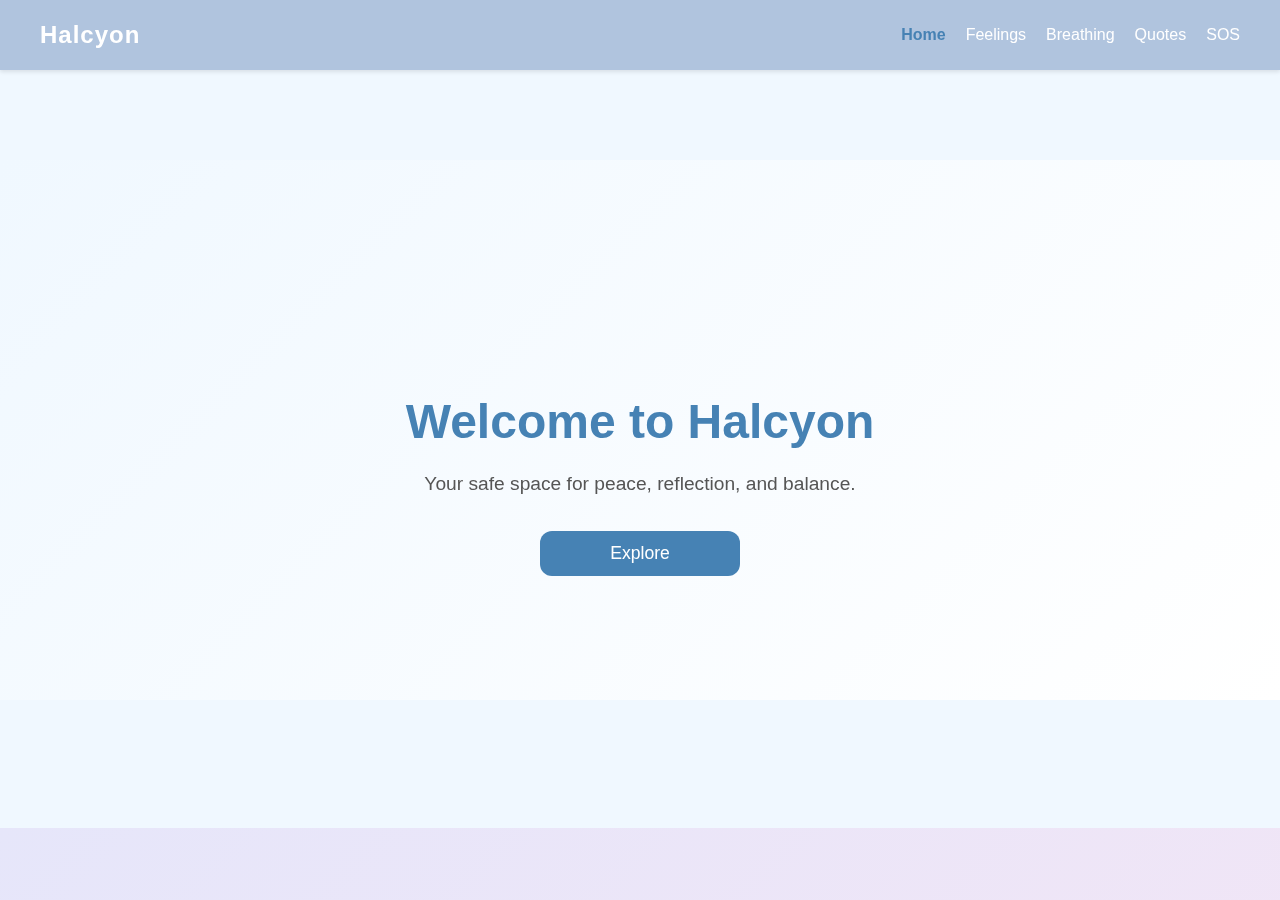
<file: Halcyon/index.html>
<!DOCTYPE html>
<html lang="en">

<head>
    <meta charset="UTF-8">
    <meta name="viewport" content="width=device-width, initial-scale=1.0">
    <title>Halcyon - Lifting Others Up</title>
    <!-- Fonts - Times New Roman is a system font, no Google Fonts needed for it, but keeping links just in case user reverts -->

    <!-- Modular CSS -->
    <link rel="stylesheet" href="css/base.css">
    <link rel="stylesheet" href="css/components.css">
    <link rel="stylesheet" href="css/home.css">
    <link rel="stylesheet" href="css/feelings.css">
    <link rel="stylesheet" href="css/breathing.css">
    <link rel="stylesheet" href="css/quotes.css">
    <link rel="stylesheet" href="css/sos.css">
    <link rel="stylesheet" href="css/slider.css">
</head>

<body>
    <!-- Mouse Follow Navigation Arrows -->
    <div id="nav-arrow-left" class="nav-arrow">
        <svg viewBox="0 0 24 24" fill="none" stroke="#4682B4" stroke-width="2" stroke-linecap="round"
            stroke-linejoin="round">
            <line x1="19" y1="12" x2="5" y2="12"></line>
            <polyline points="12 19 5 12 12 5"></polyline>
        </svg>
    </div>
    <div id="nav-arrow-right" class="nav-arrow">
        <svg viewBox="0 0 24 24" fill="none" stroke="#4682B4" stroke-width="2" stroke-linecap="round"
            stroke-linejoin="round">
            <line x1="5" y1="12" x2="19" y2="12"></line>
            <polyline points="12 5 19 12 12 19"></polyline>
        </svg>
    </div>

    <header>
        <nav>
            <div class="logo">Halcyon</div>
            <ul class="nav-links">
                <!-- Javascript will handle active class and sliding -->
                <li><a href="#" onclick="navigateTo(0); return false;" class="nav-item active" data-index="0">Home</a>
                </li>
                <li><a href="#" onclick="navigateTo(1); return false;" class="nav-item" data-index="1">Feelings</a></li>
                <li><a href="#" onclick="navigateTo(2); return false;" class="nav-item" data-index="2">Breathing</a>
                </li>
                <li><a href="#" onclick="navigateTo(3); return false;" class="nav-item" data-index="3">Quotes</a></li>
                <li><a href="#" onclick="navigateTo(4); return false;" class="nav-item" data-index="4">SOS</a></li>
            </ul>
        </nav>
    </header>

    <!-- Main Slider Container -->
    <div id="main-slider">

        <!-- PAGE 0: HOME -->
        <section class="page-section" id="page-home">
            <main>
                <div class="home-hero">
                    <div class="hero-content">
                        <h1>Welcome to Halcyon</h1>
                        <p>Your safe space for peace, reflection, and balance.</p>
                        <!-- Explore button navigates to Feelings (Page 1) -->
                        <button id="explore-btn" onclick="navigateTo(1)">Explore</button>
                    </div>
                </div>

                <!-- Preview Sections (Simplified for SPA) -->
                <section class="home-section section-feelings">
                    <div class="content-wrapper">
                        <div class="text-content">
                            <h2>Understanding Your Feelings</h2>
                            <p>Explore our mood tracker to find comforting words tailored to how you feel.</p>
                            <button onclick="navigateTo(1)">Check In</button>
                        </div>
                        <div class="image-content">
                            <img src="images/feelings_illustration_1770640201834.png" alt="Abstract Feelings"
                                class="section-image">
                        </div>
                    </div>
                </section>

                <section class="home-section section-breathing">
                    <div class="content-wrapper">
                        <div class="text-content">
                            <h2>Breathe & Relax</h2>
                            <p>Take a moment to center yourself with our guided breathing exercise.</p>
                            <button onclick="navigateTo(2)">Breathe</button>
                        </div>
                        <div class="image-content">
                            <img src="images/breathing_illustration_1770640215724.png" alt="Breathing"
                                class="section-image">
                        </div>
                    </div>
                </section>

                <section class="home-section section-quotes">
                    <div class="content-wrapper">
                        <div class="text-content">
                            <h2>Daily Inspiration</h2>
                            <p>Discover quotes that uplift and inspire you.</p>
                            <button onclick="navigateTo(3)">Get Inspired</button>
                        </div>
                        <div class="image-content">
                            <img src="images/quotes_illustration_1770640289898.png" alt="Quotes" class="section-image">
                        </div>
                    </div>
                </section>

                <section class="home-section section-sos">
                    <div class="content-wrapper">
                        <div class="text-content">
                            <h2>You Are Not Alone</h2>
                            <p>Access immediate support resources and helplines.</p>
                            <button class="sos-alert-btn" onclick="navigateTo(4)">Get Help</button>
                        </div>
                        <div class="image-content">
                            <img src="images/sos_illustration_1770640253297.png" alt="Support" class="section-image">
                        </div>
                    </div>
                </section>
            </main>
        </section>

        <!-- PAGE 1: FEELINGS -->
        <section class="page-section" id="page-feelings">
            <main>
                <div class="page-content-wrapper">
                    <section id="feelings" class="active-section">
                        <div class="feelings-header">
                            <h2>How are you feeling today?</h2>
                        </div>

                        <div class="mood-grid">
                            <div class="mood-card" data-mood="anxious">
                                <img src="images/mood_anxious_1770640745468.png" alt="Anxious" class="mood-icon-img">
                                <div class="icon">😰</div>
                                <h3>Anxious</h3>
                            </div>
                            <div class="mood-card" data-mood="sad">
                                <img src="images/mood_sad_1770640762085.png" alt="Sad" class="mood-icon-img">
                                <div class="icon">😢</div>
                                <h3>Sad</h3>
                            </div>
                            <div class="mood-card" data-mood="overwhelmed">
                                <img src="images/mood_overwhelmed_1770640802818.png" alt="Overwhelmed"
                                    class="mood-icon-img">
                                <div class="icon">🤯</div>
                                <h3>Overwhelmed</h3>
                            </div>
                            <div class="mood-card" data-mood="lonely">
                                <img src="images/mood_lonely_1770640823660.png" alt="Lonely" class="mood-icon-img">
                                <div class="icon">😔</div>
                                <h3>Lonely</h3>
                            </div>
                            <div class="mood-card" data-mood="tired">
                                <img src="images/mood_tired_1770640852663.png" alt="Tired" class="mood-icon-img">
                                <div class="icon">😴</div>
                                <h3>Tired</h3>
                            </div>
                            <div class="mood-card" data-mood="stressed">
                                <img src="images/mood_anxious_1770640745468.png" alt="Stressed" class="mood-icon-img">
                                <div class="icon">😫</div>
                                <h3>Stressed</h3>
                            </div>
                        </div>

                        <div id="mood-response" class="hidden">
                            <p id="mood-quote"></p>
                        </div>
                    </section>
                </div>
            </main>
        </section>

        <!-- PAGE 2: BREATHING -->
        <section class="page-section" id="page-breathing">
            <main>
                <div class="page-content-wrapper">
                    <section id="breathing">
                        <h2>Breathing Exercises</h2>

                        <div class="breathing-display-area">
                            <div class="breathing-container">
                                <div class="circle">
                                    <span id="breath-instruction">Ready?</span>
                                </div>
                            </div>
                        </div>

                        <div class="breathing-ui-panel">
                            <div class="controls">
                                <button id="start-breathing">Start</button>
                                <button id="stop-breathing">Stop</button>
                            </div>

                            <div class="cycle-counter-container">
                                <span class="cycle-label">Cycles Completed</span>
                                <span id="cycle-count" class="cycle-badge">0</span>
                            </div>
                        </div>
                    </section>
                </div>
            </main>
        </section>

        <!-- PAGE 3: QUOTES -->
        <section class="page-section" id="page-quotes">
            <main class="quotes-main-container">
                <!-- Daily Inspiration Section -->
                <section id="daily-inspiration">
                    <div class="inspiration-content">
                        <h2>Daily Inspiration</h2>
                        <div class="quote-card">
                            <p id="quote-text">"You are enough just as you are."</p>
                            <button id="new-quote">New Quote</button>
                        </div>
                    </div>
                </section>

                <!-- Community Board Section -->
                <section id="community-board">
                    <div class="community-content">
                        <h2>Community Board</h2>
                        <div class="chat-interface">
                            <div class="chat-feed" id="chat-feed">
                                <div class="message system-message">Welcome to the community board! Share your
                                    thoughts...</div>
                            </div>
                            <div class="chat-input-area">
                                <textarea id="chat-message" placeholder="Share something positive..."></textarea>
                                <button id="share-btn">Share</button>
                            </div>
                        </div>
                    </div>
                </section>
            </main>
        </section>

        <!-- PAGE 4: SOS -->
        <section class="page-section" id="page-sos">
            <main>
                <div class="page-content-wrapper">
                    <section id="sos">
                        <div class="sos-hero">
                            <h2>You Are Not Alone</h2>
                            <p class="subtitle">Support is available 24/7. Reaching out is a sign of strength.</p>
                        </div>

                        <div class="sos-cards-container">
                            <div class="sos-card stagger-1">
                                <div class="card-icon">🏫</div>
                                <h3>School Counselor</h3>
                                <p>Available during school hours for guidance and support.</p>
                                <a href="tel:1234567890" class="sos-btn">Call Now</a>
                            </div>

                            <div class="sos-card stagger-2">
                                <div class="card-icon">📞</div>
                                <h3>National Helpline</h3>
                                <p>Confidential support for people in distress.</p>
                                <a href="tel:988" class="sos-btn">Call 988</a>
                            </div>

                            <div class="sos-card stagger-3">
                                <div class="card-icon">💬</div>
                                <h3>Crisis Text Line</h3>
                                <p>Text HOME to 741741 to connect with a Crisis Counselor.</p>
                                <a href="sms:741741&body=HOME" class="sos-btn">Text HOME</a>
                            </div>
                        </div>

                        <div class="support-message">
                            <p>"No storm lasts forever. We are here to help you through the rain."</p>
                        </div>
                    </section>
                </div>
            </main>
        </section>

    </div> <!-- End Main Slider -->

    <!-- Logic Scripts -->
    <script src="js/main.js" defer></script>
    <script src="js/quotes-data.js" defer></script>
    <script src="js/quotes.js" defer></script>
    <script src="js/feelings.js" defer></script>
    <script src="js/breathing.js" defer></script>
    <script src="js/slider.js" defer></script> <!-- New Slider Logic -->
</body>

</html>
</file>
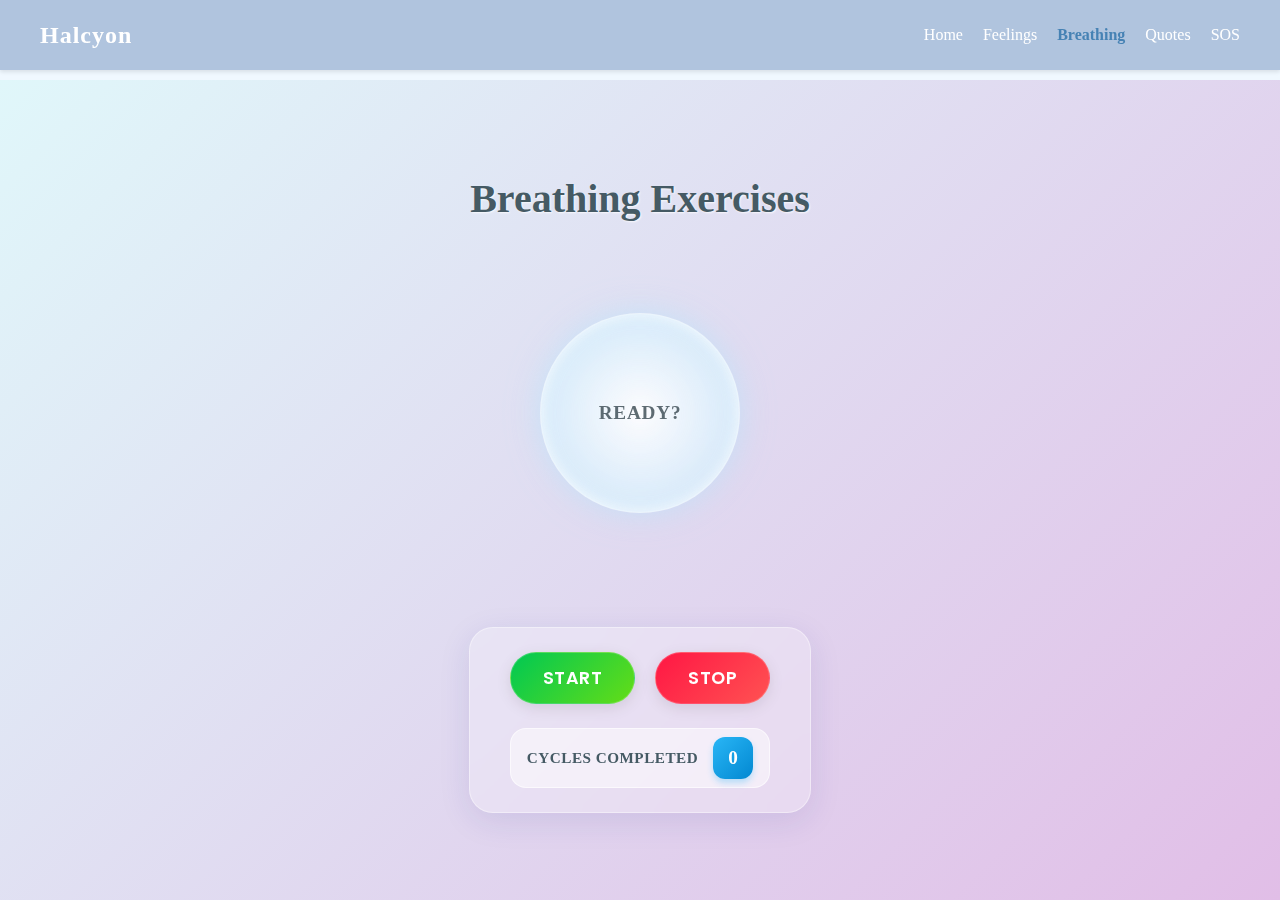
<file: Halcyon/breathing.html>
<!DOCTYPE html>
<html lang="en">

<head>
    <meta charset="UTF-8">
    <meta name="viewport" content="width=device-width, initial-scale=1.0">
    <title>Halcyon - Breathing</title>
    <!-- Link to new modular CSS files -->
    <link href="https://fonts.googleapis.com/css2?family=Poppins:wght@300;400;600&display=swap" rel="stylesheet">
    <link rel="stylesheet" href="css/base.css">
    <link rel="stylesheet" href="css/components.css">
    <link rel="stylesheet" href="css/breathing.css">
</head>
<body>
    <header>
        <nav>
            <div class="logo">Halcyon</div>
            <ul class="nav-links">
                <li><a href="index.html">Home</a></li>
                <li><a href="feelings.html">Feelings</a></li>
                <li><a href="breathing.html" class="active">Breathing</a></li>
                <li><a href="quotes.html">Quotes</a></li>
                <li><a href="sos.html">SOS</a></li>
            </ul>
        </nav>
    </header>

    <main>
        <!-- Breathing Exercise Page -->
        <section id="breathing">
            <h2>Breathing Exercises</h2>

            <div class="breathing-display-area">
                <div class="breathing-container">
                    <div class="circle">
                        <span id="breath-instruction">Ready?</span>
                    </div>
                </div>
            </div>

            <div class="breathing-ui-panel">
                <div class="controls">
                    <button id="start-breathing">Start</button>
                    <button id="stop-breathing">Stop</button>
                </div>

                <div class="cycle-counter-container">
                    <span class="cycle-label">Cycles Completed</span>
                    <span id="cycle-count" class="cycle-badge">0</span>
                </div>
            </div>
        </section>
    </main>

    <!-- Link to new modular JS files -->
    <script src="js/main.js" defer></script>
    <script src="js/breathing.js" defer></script>

</body>

</html>
</file>
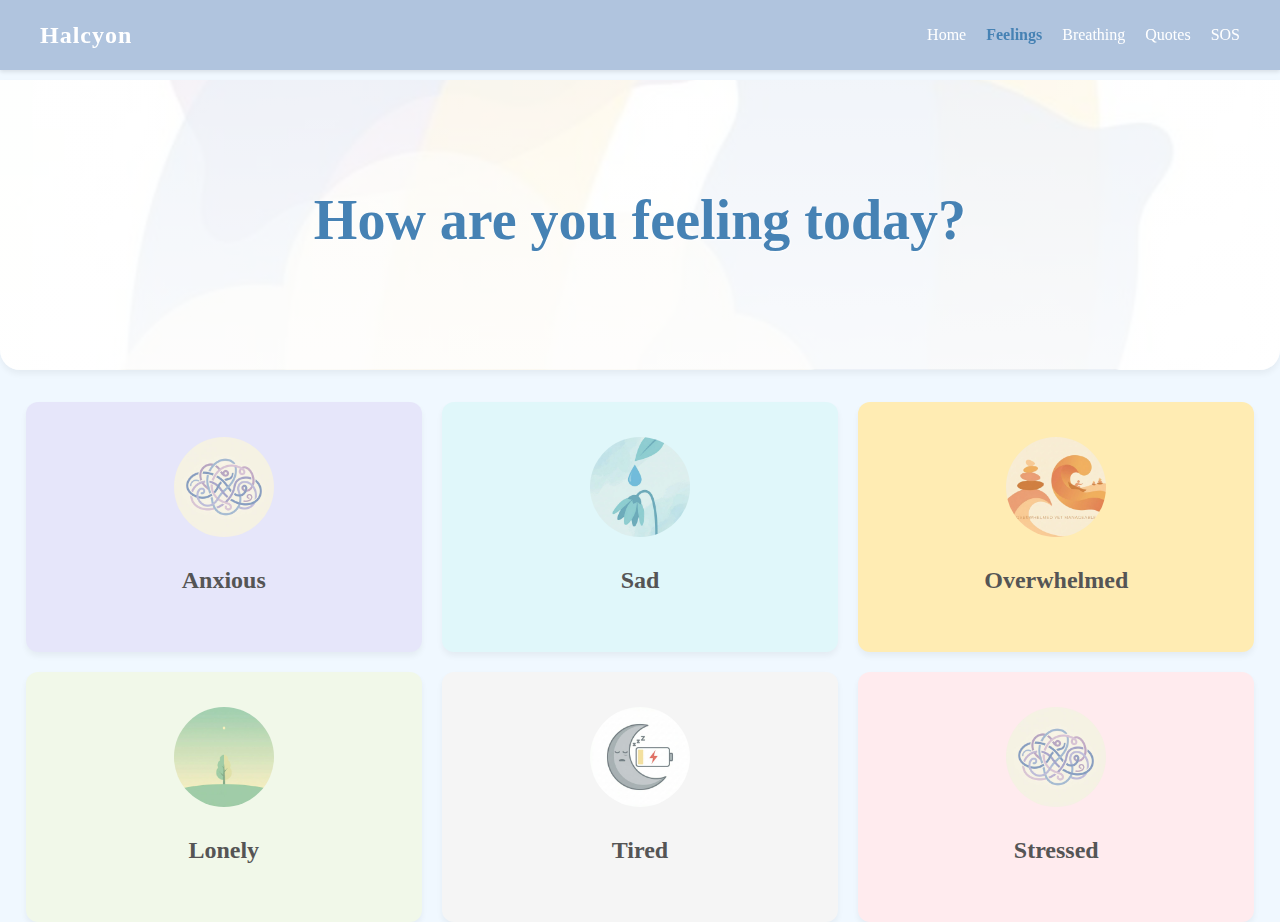
<file: Halcyon/feelings.html>
<!DOCTYPE html>
<html lang="en">

<head>
    <meta charset="UTF-8">
    <meta name="viewport" content="width=device-width, initial-scale=1.0">
    <title>Halcyon - Feelings</title>
    <!-- Link to new modular CSS files -->
    <link href="https://fonts.googleapis.com/css2?family=Poppins:wght@300;400;600&display=swap" rel="stylesheet">
    <link rel="stylesheet" href="css/base.css">
    <link rel="stylesheet" href="css/components.css">
    <link rel="stylesheet" href="css/feelings.css">
    <link rel="stylesheet" href="css/home.css"> <!-- For shared styles if any -->
</head>

<body>

    <header>
        <nav>
            <div class="logo">Halcyon</div>
            <ul class="nav-links">
                <li><a href="index.html">Home</a></li>
                <li><a href="feelings.html" class="active">Feelings</a></li>
                <li><a href="breathing.html">Breathing</a></li>
                <li><a href="quotes.html">Quotes</a></li>
                <li><a href="sos.html">SOS</a></li>
            </ul>
        </nav>
    </header>

    <main>
        <!-- Feelings Page -->
        <section id="feelings" class="active-section">
            <div class="feelings-header">
                <h2>How are you feeling today?</h2>
            </div>

            <div class="mood-grid">
                <div class="mood-card" data-mood="anxious">
                    <img src="images/mood_anxious_1770640745468.png" alt="Anxious icon" class="mood-icon-img">
                    <div class="icon">😰</div>
                    <h3>Anxious</h3>
                </div>
                <div class="mood-card" data-mood="sad">
                    <img src="images/mood_sad_1770640762085.png" alt="Sad icon" class="mood-icon-img">
                    <div class="icon">😢</div>
                    <h3>Sad</h3>
                </div>
                <div class="mood-card" data-mood="overwhelmed">
                    <img src="images/mood_overwhelmed_1770640802818.png" alt="Overwhelmed icon" class="mood-icon-img">
                    <div class="icon">🤯</div>
                    <h3>Overwhelmed</h3>
                </div>
                <div class="mood-card" data-mood="lonely">
                    <img src="images/mood_lonely_1770640823660.png" alt="Lonely icon" class="mood-icon-img">
                    <div class="icon">😔</div>
                    <h3>Lonely</h3>
                </div>
                <div class="mood-card" data-mood="tired">
                    <img src="images/mood_tired_1770640852663.png" alt="Tired icon" class="mood-icon-img">
                    <div class="icon">😴</div>
                    <h3>Tired</h3>
                </div>
                <div class="mood-card" data-mood="stressed">
                    <!-- Using Anxious as placeholder since Stressed failed gen -->
                    <img src="images/mood_anxious_1770640745468.png" alt="Stressed icon" class="mood-icon-img">
                    <div class="icon">😫</div>
                    <h3>Stressed</h3>
                </div>
            </div>

            <div id="mood-response" class="hidden">
                <p id="mood-quote"></p>
                <!-- Reset button removed as requested -->
            </div>
        </section>
    </main>

    <!-- Link to new modular JS files -->
    <script src="js/main.js" defer></script>
    <script src="js/quotes-data.js" defer></script>
    <script src="js/feelings.js" defer></script>
</body>

</html>
</file>
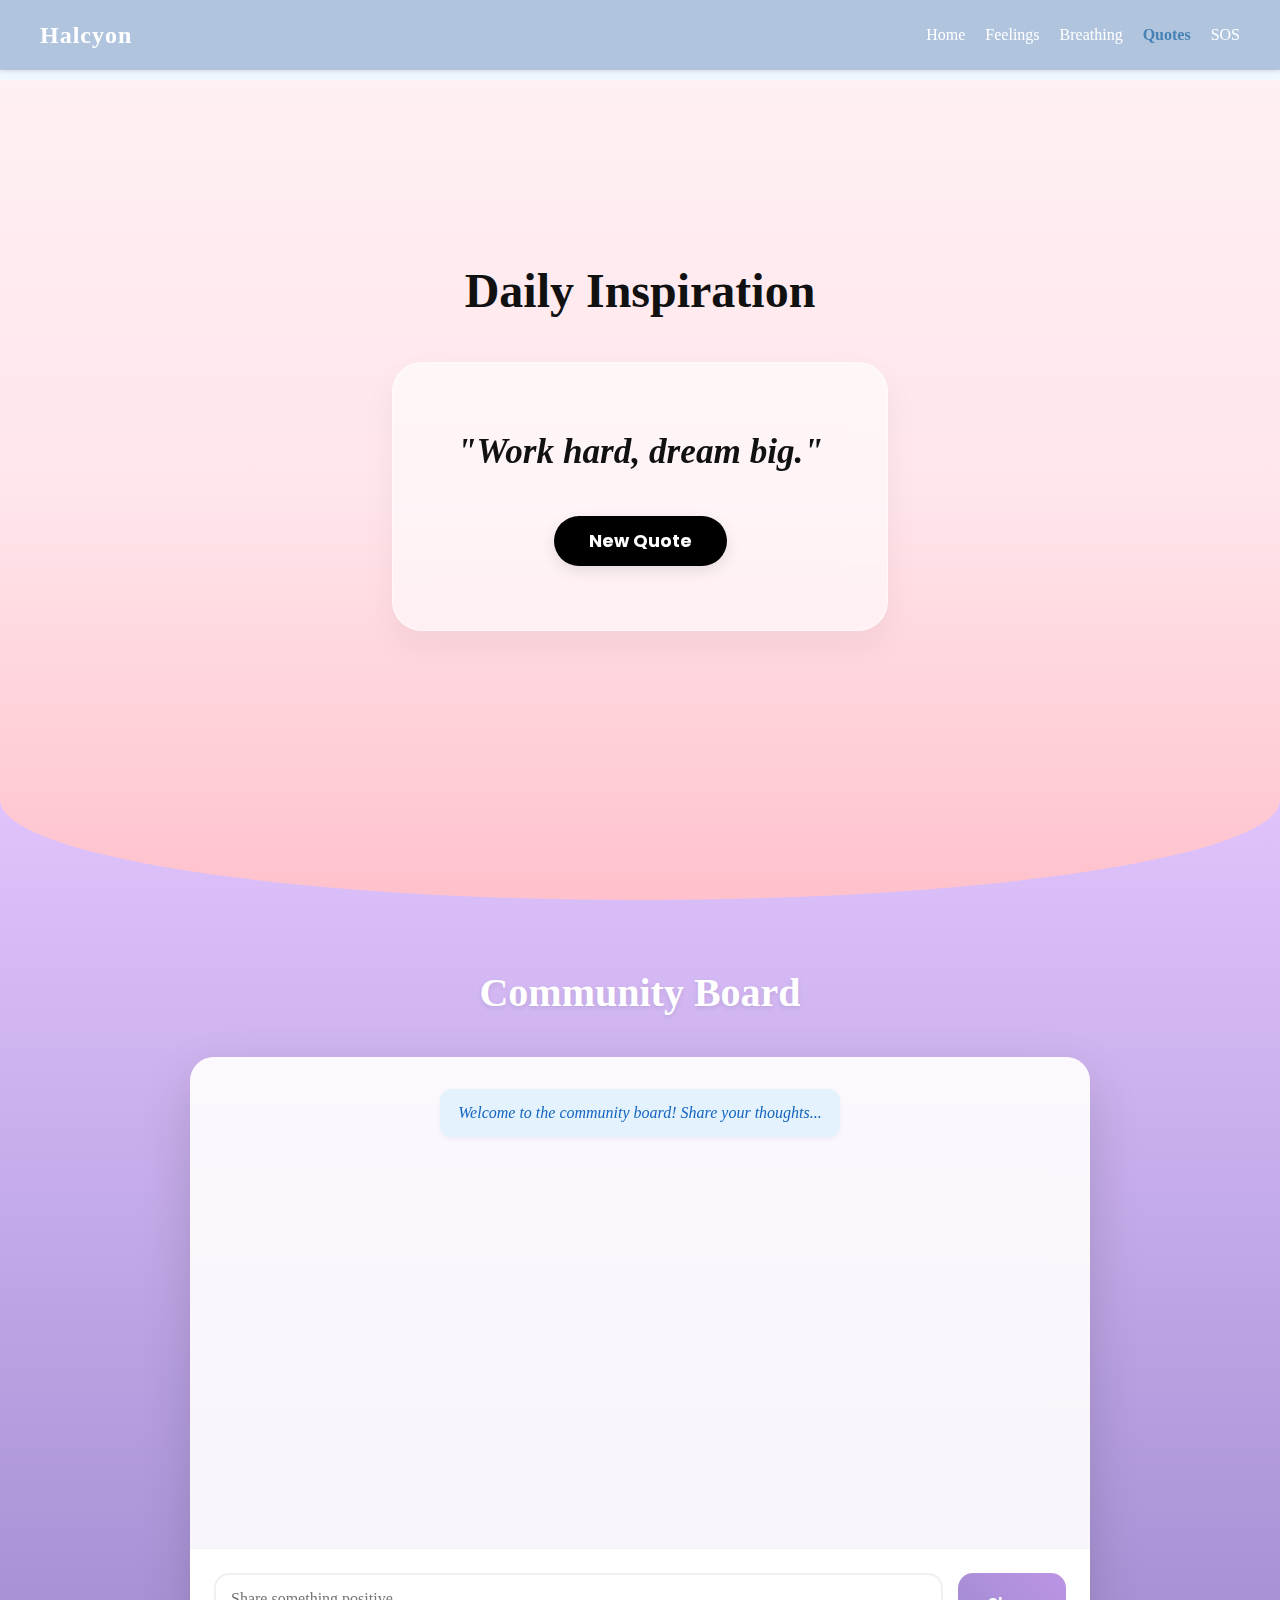
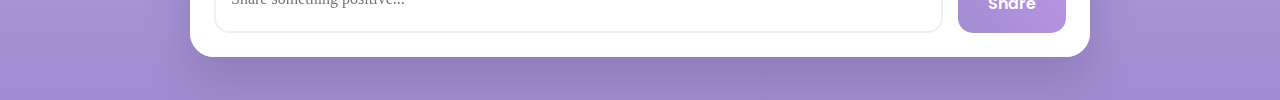
<file: Halcyon/quotes.html>
<!DOCTYPE html>
<html lang="en">

<head>
    <meta charset="UTF-8">
    <meta name="viewport" content="width=device-width, initial-scale=1.0">
    <title>Halcyon - Quotes</title>
    <!-- Link to new modular CSS files -->
    <link href="https://fonts.googleapis.com/css2?family=Poppins:wght@300;400;600&display=swap" rel="stylesheet">
    <link rel="stylesheet" href="css/base.css">
    <link rel="stylesheet" href="css/components.css">
    <link rel="stylesheet" href="css/quotes.css">
</head>

<body>
    <header>
        <nav>
            <div class="logo">Halcyon</div>
            <ul class="nav-links">
                <li><a href="index.html">Home</a></li>
                <li><a href="feelings.html">Feelings</a></li>
                <li><a href="breathing.html">Breathing</a></li>
                <li><a href="quotes.html" class="active">Quotes</a></li>
                <li><a href="sos.html">SOS</a></li>
            </ul>
        </nav>
    </header>
    <main>
        <!-- Quotes & Chat Page -->
        <!-- Daily Inspiration Section -->
        <section id="daily-inspiration">
            <div class="inspiration-content">
                <h2>Daily Inspiration</h2>
                <div class="quote-card">
                    <p id="quote-text">"You are enough just as you are."</p>
                    <button id="new-quote">New Quote</button>
                </div>
            </div>
        </section>

        <!-- Community Board Section -->
        <section id="community-board">
            <div class="community-content">
                <h2>Community Board</h2>
                <div class="chat-interface">
                    <div class="chat-feed" id="chat-feed">
                        <div class="message system-message">Welcome to the community board! Share your thoughts...</div>
                    </div>
                    <div class="chat-input-area">
                        <textarea id="chat-message" placeholder="Share something positive..."></textarea>
                        <button id="share-btn">Share</button>
                    </div>
                </div>
            </div>
        </section>
    </main>
    <!-- Footer removed as requested -->

    <!-- Link to new modular JS files -->
    <script src="js/main.js" defer></script>
    <script src="js/quotes.js" defer></script>
</body>

</html>
</file>
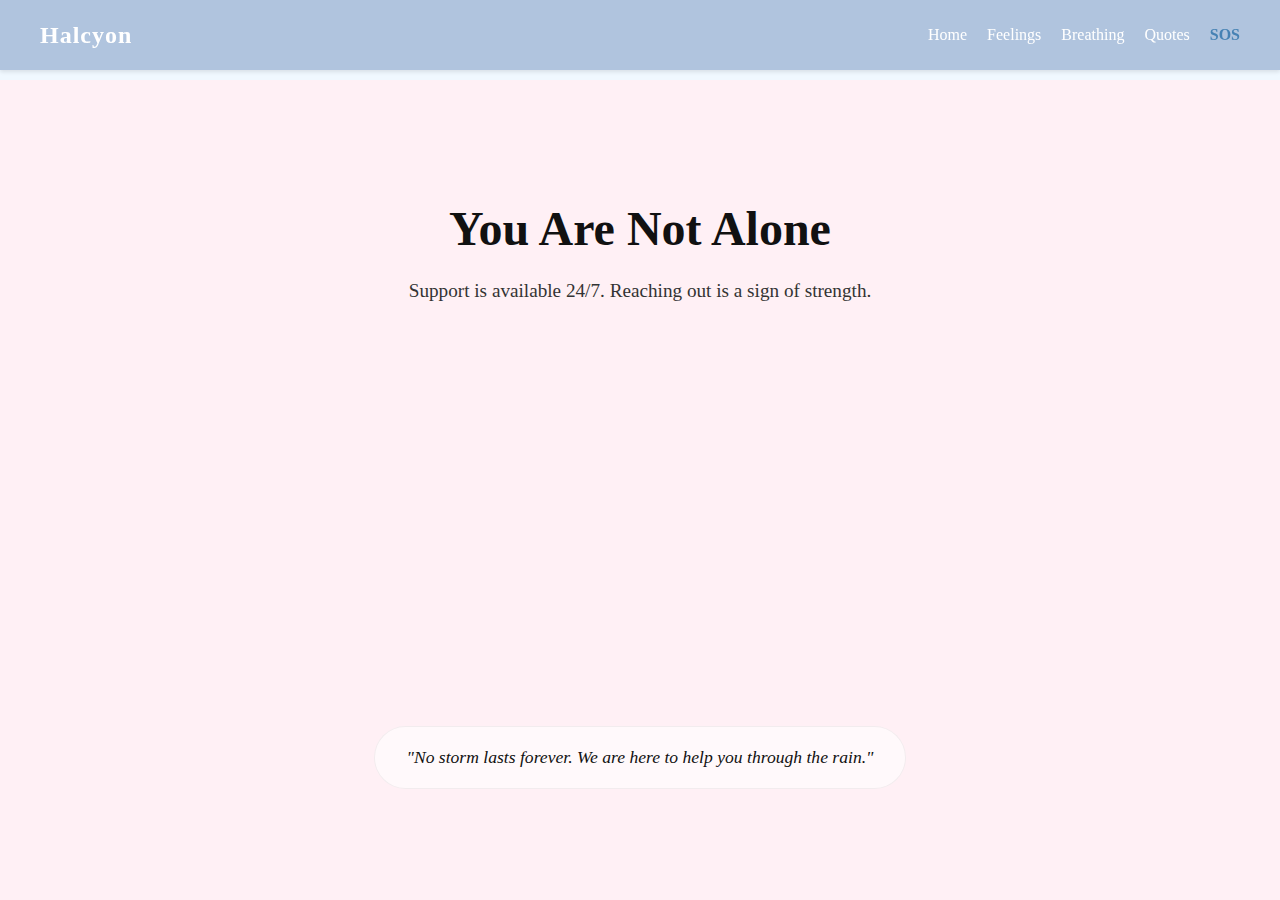
<file: Halcyon/sos.html>
<!DOCTYPE html>
<html lang="en">

<head>
    <meta charset="UTF-8">
    <meta name="viewport" content="width=device-width, initial-scale=1.0">
    <title>Halcyon - SOS</title>
    <!-- Link to new modular CSS files -->
    <link href="https://fonts.googleapis.com/css2?family=Poppins:wght@300;400;600&display=swap" rel="stylesheet">
    <link rel="stylesheet" href="css/base.css">
    <link rel="stylesheet" href="css/components.css">
    <link rel="stylesheet" href="css/sos.css">
    <!-- Reusing CSS for shared components if needed, or specific SOS CSS -->
</head>

<body>

    <header>
        <nav>
            <div class="logo">Halcyon</div>
            <ul class="nav-links">
                <li><a href="index.html">Home</a></li>
                <li><a href="feelings.html">Feelings</a></li>
                <li><a href="breathing.html">Breathing</a></li>
                <li><a href="quotes.html">Quotes</a></li>
                <li><a href="sos.html" class="active">SOS</a></li>
            </ul>
        </nav>
    </header>

    <main>
        <!-- SOS Page -->
        <!-- SOS Page -->
        <section id="sos">
            <div class="sos-hero">
                <h2>You Are Not Alone</h2>
                <p class="subtitle">Support is available 24/7. Reaching out is a sign of strength.</p>
            </div>

            <div class="sos-cards-container">
                <div class="sos-card stagger-1">
                    <div class="card-icon">🏫</div>
                    <h3>School Counselor</h3>
                    <p>Available during school hours for guidance and support.</p>
                    <a href="tel:1234567890" class="sos-btn">Call Now</a>
                </div>

                <div class="sos-card stagger-2">
                    <div class="card-icon">📞</div>
                    <h3>National Helpline</h3>
                    <p>Confidential support for people in distress.</p>
                    <a href="tel:988" class="sos-btn">Call 988</a>
                </div>

                <div class="sos-card stagger-3">
                    <div class="card-icon">💬</div>
                    <h3>Crisis Text Line</h3>
                    <p>Text HOME to 741741 to connect with a Crisis Counselor.</p>
                    <a href="sms:741741&body=HOME" class="sos-btn">Text HOME</a>
                </div>
            </div>

            <div class="support-message">
                <p>"No storm lasts forever. We are here to help you through the rain."</p>
            </div>
        </section>
    </main>

    <!-- Link to new modular JS files -->
    <script src="js/main.js" defer></script>

</body>

</html>
</file>
<file: Halcyon/css/components.css>
/* Header & Navigation */
header {
    background-color: #B0C4DE;
    /* Light Steel Blue */
    padding: 1rem 2rem;
    position: fixed;
    width: 100%;
    top: 0;
    z-index: 1000;
    box-shadow: 0 2px 4px rgba(0, 0, 0, 0.1);
}

nav {
    display: flex;
    justify-content: space-between;
    align-items: center;
    max-width: 1200px;
    margin: 0 auto;
}

.logo {
    font-size: 1.5rem;
    font-weight: 600;
    color: #fff;
    letter-spacing: 1px;
}

.nav-links {
    list-style: none;
    display: flex;
    gap: 20px;
}

.nav-links li a {
    text-decoration: none;
    color: #fff;
    font-weight: 400;
    transition: color 0.3s ease;
}

.nav-links li a:hover,
.nav-links li a.active {
    color: #4682B4;
    /* Steel Blue */
    font-weight: 600;
}

/* Buttons */
button {
    background-color: #4682B4;
    color: white;
    border: none;
    padding: 10px 20px;
    border-radius: 12px;
    font-size: 1rem;
    cursor: pointer;
    transition: background-color 0.3s ease, transform 0.2s;
    font-family: 'Poppins', sans-serif;
}

button:hover {
    background-color: #36648B;
    transform: translateY(-2px);
}

/* Responsive Design for Nav */
@media (max-width: 768px) {
    .nav-links {
        display: none;
        /* In a real app, would be a hamburger menu */
    }

    /* Simple mobile nav for this demo */
    nav {
        flex-direction: column;
    }

    .nav-links {
        display: flex;
        flex-wrap: wrap;
        justify-content: center;
        margin-top: 10px;
        gap: 10px;
    }
}
</file>
<file: Halcyon/css/home.css>
/* Home Section */
.hero-content {
    margin-top: 100px;
}

@keyframes float {
    0% {
        transform: translateY(0px);
    }

    50% {
        transform: translateY(-10px);
    }

    100% {
        transform: translateY(0px);
    }
}

.hero-content h1 {
    font-size: 3rem;
    margin-bottom: 0.5rem;
    animation: float 4s ease-in-out infinite;
}

.hero-content p {
    font-size: 1.2rem;
    color: #555;
    margin-bottom: 2rem;
}

#explore-btn {
    width: 200px;
    font-size: 1.1rem;
    padding: 12px;
}

/* Home Page Sections */
.home-hero {
    margin-bottom: 8rem;
    /* Gap between Explore and First Section */
    min-height: 60vh;
    /* Make hero take up more space */
    display: flex;
    align-items: center;
    justify-content: center;
    background: linear-gradient(135deg, #F0F8FF 0%, #FFFFFF 100%);
}

.home-section {
    padding: 6rem 2rem;
    /* Increased padding for better spacing */
    text-align: center;
    display: flex;
    /* Flexbox for centering content */
    align-items: center;
    justify-content: center;
}

/* Unique Gradients */
.section-feelings {
    background: linear-gradient(135deg, #E6E6FA 0%, #F3E5F5 100%);
    /* Lavender / Purple */
}

.section-breathing {
    background: linear-gradient(135deg, #E0F7FA 0%, #B2EBF2 100%);
    /* Cyan / Teal */
}

.section-quotes {
    background: linear-gradient(135deg, #FFFDE7 0%, #FFF59D 100%);
    /* Light Yellow / Amber */
}

.section-sos {
    background: linear-gradient(135deg, #FFEBEE 0%, #FFCDD2 100%);
    /* Light Red / Pink */
}

/* Alternate for visual interest */
.home-section:nth-of-type(even) {
    flex-direction: row-reverse;
    /* Alternate image placement */
}

.content-wrapper {
    max-width: 1200px;
    margin: 0 auto;
    display: flex;
    align-items: center;
    gap: 4rem;
    /* Space between text and image */
    text-align: left;
    /* Align text left for better readability with images */
}

.text-content {
    flex: 1;
}

.image-content {
    flex: 1;
    display: flex;
    justify-content: center;
}

.section-image {
    max-width: 100%;
    width: 350px;
    /* Base width */
    height: auto;
    border-radius: 20px;
    box-shadow: 0 10px 25px rgba(0, 0, 0, 0.1);
    /* Soft shadow */
    transition: transform 0.3s ease;
}

.section-image:hover {
    transform: translateY(-5px);
}

.content-wrapper h2 {
    font-size: 2.5rem;
    /* Larger headings */
    margin-bottom: 1.5rem;
    color: #333;
}

.content-wrapper p {
    font-size: 1.2rem;
    margin-bottom: 2.5rem;
    color: #555;
    line-height: 1.6;
}

.sos-alert-btn {
    background-color: #e57373;
}

.sos-alert-btn:hover {
    background-color: #d32f2f;
}

/* Creating responsive layout */
@media (max-width: 768px) {
    .content-wrapper {
        flex-direction: column;
        text-align: center;
        gap: 2rem;
    }

    .home-section:nth-of-type(even) {
        flex-direction: column;
        /* Stack normally on mobile */
    }

    .section-image {
        width: 80%;
        /* responsive width */
    }
}

@media (max-width: 480px) {
    .hero-content h1 {
        font-size: 2.5rem;
    }
}
</file>
<file: Halcyon/css/feelings.css>
/* Feelings Section (Grid) */
.feelings-header {
    background-image: linear-gradient(rgba(255, 255, 255, 0.8), rgba(255, 255, 255, 0.9)), url('../images/feelings_header_bg.png');
    background-size: cover;
    background-position: center;
    padding: 6rem 2rem;
    margin-bottom: 2rem;
    border-radius: 0 0 20px 20px;
    box-shadow: 0 4px 6px rgba(0, 0, 0, 0.05);
}

.feelings-header h2 {
    font-size: 3.5rem;
    /* Bigger font as requested */
    color: #4682B4;
    text-shadow: 1px 1px 2px rgba(255, 255, 255, 0.8);
    margin-bottom: 0.5rem;
}

.mood-grid {
    display: grid;
    grid-template-columns: repeat(3, 1fr);
    gap: 20px;
    margin-top: 2rem;
    width: 100%;
    /* Use full width */
    max-width: none;
    /* Remove any max-width */
    padding: 0 2%;
    /* Add small side padding */
}

.mood-card {
    background-color: #FFFFFF;
    /* Override previous specificity */
    display: flex;
    flex-direction: column;
    align-items: center;
    justify-content: center;
    min-height: 250px;
    /* Increase card height */
    text-align: center;
    border-radius: 12px;
    padding: 2rem;
    box-shadow: 0 4px 6px rgba(0, 0, 0, 0.05);
    transition: transform 0.3s ease, box-shadow 0.3s ease;
    cursor: pointer;
    border: 1px solid transparent;
}

/* Mood Card Colors */
.mood-card[data-mood="anxious"] {
    background-color: #E6E6FA;
}

/* Lavender */
.mood-card[data-mood="sad"] {
    background-color: #E0F7FA;
}

/* Light Cyan */
.mood-card[data-mood="overwhelmed"] {
    background-color: #FFECB3;
}

/* Light Amber */
.mood-card[data-mood="lonely"] {
    background-color: #F1F8E9;
}

/* Light Green */
.mood-card[data-mood="tired"] {
    background-color: #F5F5F5;
}

/* Light Grey */
.mood-card[data-mood="stressed"] {
    background-color: #FFEBEE;
}

/* Light Red */

.mood-card:hover {
    transform: scale(1.1);
    box-shadow: 0 0 15px rgba(70, 130, 180, 0.6);
    /* Steel Blue Glow */
    z-index: 10;
}

.mood-icon-img {
    width: 100px;
    /* Consistent image size */
    height: auto;
    margin-bottom: 1rem;
    border-radius: 50%;
    /* Optional circular look */
}

.mood-card .icon {
    font-size: 2rem;
    /* Reduce emoji size if kept, or hide? keeping for now as secondary icon */
    margin-bottom: 0.5rem;
    display: none;
    /* Hide emoji if we have images, cleaner look */
}

.mood-card h3 {
    font-size: 1.5rem;
    margin-top: 0.5rem;
    color: #555;
    font-weight: 600;
}

/* Mood Response Section */
#mood-response {
    margin-top: 3rem;
    padding: 2rem;
    background-color: #fff;
    border-radius: 12px;
    box-shadow: 0 4px 10px rgba(0, 0, 0, 0.1);
    animation: slideUp 0.6s ease-out;
    text-align: center;
    /* Center everything in response box */
}

#mood-quote {
    font-size: 2rem;
    /* Larger font */
    font-weight: 700;
    /* Bold */
    font-style: italic;
    color: #4682B4;
    margin-bottom: 1.5rem;
    line-height: 1.4;
    text-align: center;
}

@media (max-width: 768px) {
    .mood-grid {
        grid-template-columns: repeat(2, 1fr);
    }
}

@media (max-width: 480px) {
    .mood-grid {
        grid-template-columns: 1fr;
    }
}
</file>
<file: Halcyon/css/breathing.css>
/* Breathing Section */
#breathing {
    display: flex;
    flex-direction: column;
    align-items: center;
    justify-content: center;
    min-height: calc(100vh - 80px);
    /* Fill remaining screen height */
    background: linear-gradient(135deg, #e0f7fa 0%, #e1bee7 100%);
    /* Aurora-like pastel gradient */
    padding: 2rem;
    position: relative;
    overflow: hidden;
}

#breathing h2 {
    margin-bottom: 2rem;
    font-size: 2.5rem;
    color: #455a64;
    text-shadow: 1px 1px 2px rgba(255, 255, 255, 0.8);
}

.breathing-display-area {
    position: relative;
    margin-bottom: 3rem;
    width: 300px;
    height: 300px;
    display: flex;
    justify-content: center;
    align-items: center;
}

/* The Circle */
.breathing-container {
    position: absolute;
    width: 100%;
    height: 100%;
    display: flex;
    justify-content: center;
    align-items: center;
}

.circle {
    width: 250px;
    height: 250px;
    background: radial-gradient(circle, rgba(255, 255, 255, 0.9) 0%, rgba(179, 229, 252, 0.6) 100%);
    border-radius: 50%;
    box-shadow: 0 0 40px rgba(179, 229, 252, 0.6), inset 0 0 20px rgba(255, 255, 255, 0.8);
    display: flex;
    justify-content: center;
    align-items: center;
    transform: scale(0.8);
    /* Start at 0.8x */
    transition: transform 0.5s ease;
    backdrop-filter: blur(5px);
    border: 2px solid rgba(255, 255, 255, 0.5);
    z-index: 2;
}

/* Text Instruction inside Circle */
#breath-instruction {
    font-size: 1.5rem;
    font-weight: 600;
    color: #37474f;
    pointer-events: none;
    text-transform: uppercase;
    letter-spacing: 1px;
    opacity: 0.8;
    transition: opacity 0.5s ease;
}

.text-pulse {
    animation: textPulse 0.5s ease-in-out;
}

@keyframes textPulse {
    0% {
        transform: scale(1);
        opacity: 0.5;
    }

    50% {
        transform: scale(1.1);
        opacity: 1;
    }

    100% {
        transform: scale(1);
        opacity: 0.8;
    }
}

.circle.animating {
    animation: breatheCycle 12s infinite ease-in-out;
}

/* 4-4-4 Cycle Animation (12s total) 
   0-4s: Inhale (Scale Up) -> 0.8 to 1.2
   4-8s: Hold (Stay Scaled) -> 1.2
   8-12s: Exhale (Scale Down) -> 1.2 to 0.8
*/
@keyframes breatheCycle {
    0% {
        transform: scale(0.8);
    }

    33% {
        transform: scale(1.2);
        background-color: rgba(129, 212, 250, 0.4);
    }

    66% {
        transform: scale(1.2);
    }

    100% {
        transform: scale(0.8);
    }
}

/* UI Panel for Controls and Counter */
.breathing-ui-panel {
    background: rgba(255, 255, 255, 0.25);
    backdrop-filter: blur(10px);
    border: 1px solid rgba(255, 255, 255, 0.4);
    box-shadow: 0 8px 32px 0 rgba(31, 38, 135, 0.1);
    border-radius: 24px;
    padding: 1.5rem 2.5rem;
    display: flex;
    flex-direction: column;
    align-items: center;
    gap: 1.5rem;
    margin-top: 1rem;
}

/* Controls */
.controls {
    display: flex;
    gap: 20px;
}

.controls button {
    padding: 12px 32px;
    font-size: 1.1rem;
    border-radius: 50px;
    border: none;
    cursor: pointer;
    font-weight: 600;
    transition: all 0.3s cubic-bezier(0.25, 0.8, 0.25, 1);
    box-shadow: 0 4px 15px rgba(0, 0, 0, 0.1);
    position: relative;
    overflow: hidden;
    text-transform: uppercase;
    letter-spacing: 0.5px;
}

/* Vibrant Gradients for Buttons */
#start-breathing {
    background: linear-gradient(135deg, #00C853, #64DD17);
    color: white;
    border: 1px solid rgba(255, 255, 255, 0.2);
}

#start-breathing:hover {
    transform: translateY(-3px) scale(1.02);
    box-shadow: 0 8px 20px rgba(0, 200, 83, 0.4);
}

#stop-breathing {
    background: linear-gradient(135deg, #FF1744, #FF5252);
    color: white;
    border: 1px solid rgba(255, 255, 255, 0.2);
}

#stop-breathing:hover {
    transform: translateY(-3px) scale(1.02);
    box-shadow: 0 8px 20px rgba(255, 23, 68, 0.4);
}

/* Cycle Counter Refined */
.cycle-counter-container {
    display: flex;
    align-items: center;
    gap: 15px;
    padding: 8px 16px;
    background: rgba(255, 255, 255, 0.5);
    border-radius: 16px;
    border: 1px solid rgba(255, 255, 255, 0.6);
}

.cycle-label {
    font-size: 0.95rem;
    color: #455a64;
    font-weight: 600;
    text-transform: uppercase;
    letter-spacing: 0.5px;
}

.cycle-badge {
    background: linear-gradient(135deg, #29B6F6, #0288D1);
    color: white;
    padding: 6px 14px;
    border-radius: 12px;
    font-weight: 800;
    font-size: 1.2rem;
    min-width: 40px;
    text-align: center;
    box-shadow: 0 4px 6px rgba(41, 182, 246, 0.3);
}
</file>
<file: Halcyon/css/quotes.css>
/* Quotes Page Split Layout */

/* 1. Daily Inspiration Section - Pink Theme */
#daily-inspiration {
    min-height: calc(100vh - 80px);
    /* Full viewport height minus header */
    display: flex;
    justify-content: center;
    align-items: center;
    /* Smooth Pink Gradient */
    background: linear-gradient(180deg, #fff0f3 0%, #ffe6eb 50%, #ffc1cc 100%);
    padding: 2rem;
    text-align: center;
    position: relative;
    z-index: 2;
    /* Ensure it sits on top */
    border-bottom-left-radius: 50% 100px;
    border-bottom-right-radius: 50% 100px;
    margin-bottom: -100px;
    /* Overlap with next section */
    padding-bottom: 8rem;
    /* Space for content above curve */
}

/* Wave Divider Removed - using border-radius instead for reliable rendering */

#daily-inspiration h2 {
    font-size: 3rem;
    color: #111;
    margin-bottom: 2rem;
    font-weight: 700;
}

.quote-card {
    background: rgba(255, 255, 255, 0.6);
    backdrop-filter: blur(15px);
    border-radius: 30px;
    padding: 4rem;
    max-width: 800px;
    box-shadow: 0 15px 35px rgba(0, 0, 0, 0.05);
    border: 1px solid rgba(255, 255, 255, 0.5);
    transition: transform 0.3s ease;
    z-index: 10;
}

.quote-card:hover {
    transform: translateY(-5px);
}

#quote-text {
    font-size: 2.2rem;
    font-weight: 600;
    line-height: 1.4;
    font-style: italic;
    margin-bottom: 2.5rem;
    color: #111;
    transition: opacity 0.3s ease;
}

#new-quote {
    padding: 12px 35px;
    font-size: 1.1rem;
    background: #000;
    color: #fff;
    border: none;
    border-radius: 50px;
    cursor: pointer;
    font-weight: 700;
    transition: all 0.3s ease;
    box-shadow: 0 5px 15px rgba(0, 0, 0, 0.1);
}

#new-quote:hover {
    transform: scale(1.05);
    background-color: #333;
    box-shadow: 0 8px 20px rgba(0, 0, 0, 0.15);
}


/* 2. Community Board Section - Purple Theme */
#community-board {
    min-height: 100vh;
    display: flex;
    justify-content: center;
    align-items: center;
    /* Smooth Purple Gradient matching the wave color at top */
    background: linear-gradient(180deg, #E0C3FC 0%, #A18CD1 100%);
    padding: 2rem;
    padding-top: 150px;
    /* Extra space for the curved overlap */
}

.community-content {
    width: 100%;
    max-width: 900px;
}

#community-board h2 {
    font-size: 2.5rem;
    color: #fff;
    text-align: center;
    margin-bottom: 2rem;
    text-shadow: 0 2px 5px rgba(0, 0, 0, 0.1);
}

.chat-interface {
    background: rgba(255, 255, 255, 0.85);
    backdrop-filter: blur(20px);
    border-radius: 24px;
    overflow: hidden;
    box-shadow: 0 20px 50px rgba(0, 0, 0, 0.15);
    display: flex;
    flex-direction: column;
    height: 600px;
}

.chat-feed {
    flex-grow: 1;
    padding: 2rem;
    overflow-y: auto;
    background-color: rgba(255, 255, 255, 0.4);
    display: flex;
    flex-direction: column;
    gap: 15px;
}

/* Scrollbar styling for chat */
.chat-feed::-webkit-scrollbar {
    width: 8px;
}

.chat-feed::-webkit-scrollbar-track {
    background: transparent;
}

.chat-feed::-webkit-scrollbar-thumb {
    background: rgba(0, 0, 0, 0.1);
    border-radius: 4px;
}

.message {
    padding: 12px 18px;
    border-radius: 18px;
    max-width: 80%;
    width: fit-content;
    font-size: 1rem;
    line-height: 1.5;
    box-shadow: 0 2px 5px rgba(0, 0, 0, 0.05);
    animation: fadeIn 0.3s ease forwards;
}

/* User vs System messages */
.system-message {
    background-color: #E3F2FD;
    color: #1565C0;
    align-self: center;
    font-style: italic;
    border-radius: 12px;
}

.message:not(.system-message) {
    background-color: #fff;
    color: #333;
    border-bottom-left-radius: 4px;
}

/* Input Area */
.chat-input-area {
    padding: 1.5rem;
    background: white;
    border-top: 1px solid rgba(0, 0, 0, 0.05);
    display: flex;
    gap: 15px;
    align-items: flex-end;
}

#chat-message {
    flex-grow: 1;
    border: 2px solid #f0f0f0;
    border-radius: 15px;
    padding: 15px;
    font-family: inherit;
    font-size: 1rem;
    resize: none;
    height: 60px;
    transition: border-color 0.3s;
}

#chat-message:focus {
    outline: none;
    border-color: #a18cd1;
}

#share-btn {
    padding: 0 30px;
    height: 60px;
    background: linear-gradient(45deg, #a18cd1, #bc94e6);
    color: white;
    border: none;
    border-radius: 15px;
    font-weight: 600;
    font-size: 1rem;
    cursor: pointer;
    transition: transform 0.2s, box-shadow 0.2s;
}

#share-btn:hover {
    transform: translateY(-2px);
    box-shadow: 0 5px 15px rgba(161, 140, 209, 0.4);
}

@keyframes fadeIn {
    from {
        opacity: 0;
        transform: translateY(10px);
    }

    to {
        opacity: 1;
        transform: translateY(0);
    }
}
</file>
<file: Halcyon/css/sos.css>
/* SOS Section Styles - Static Pastel Theme */
#sos {
    min-height: calc(100vh - 80px);
    /* Full view height minus header */
    display: flex;
    flex-direction: column;
    align-items: center;
    justify-content: center;
    background: #fff0f5;
    /* Static: Lavender Blush (Very light pastel pink) */
    padding: 2rem;
    text-align: center;
}

.sos-hero {
    margin-bottom: 3rem;
}

#sos h2 {
    font-size: 3rem;
    color: #111;
    /* Black text */
    margin-bottom: 0.5rem;
    font-weight: 700;
}

.subtitle {
    font-size: 1.2rem;
    color: #333;
    /* Dark gray for subtitle */
    font-weight: 500;
}

/* Cards Container */
.sos-cards-container {
    display: flex;
    gap: 2rem;
    flex-wrap: wrap;
    justify-content: center;
    width: 100%;
    max-width: 1200px;
    margin-bottom: 3rem;
}

/* Individual Card */
.sos-card {
    background: #ffffff;
    /* White card for clean look */
    border-radius: 20px;
    padding: 2rem;
    width: 300px;
    display: flex;
    flex-direction: column;
    align-items: center;
    box-shadow: 0 10px 30px rgba(0, 0, 0, 0.05);
    /* Soft static shadow */
    transition: transform 0.3s ease, box-shadow 0.3s ease;
    border: 1px solid rgba(0, 0, 0, 0.05);
}

.sos-card:hover {
    transform: translateY(-5px);
    box-shadow: 0 15px 40px rgba(0, 0, 0, 0.08);
}

.card-icon {
    font-size: 3rem;
    margin-bottom: 1rem;
}

.sos-card h3 {
    font-size: 1.5rem;
    color: #e57373;
    /* Muted pastel red for headers */
    margin-bottom: 0.5rem;
    font-weight: 600;
}

.sos-card p {
    font-size: 1rem;
    color: #111;
    /* Black text */
    margin-bottom: 1.5rem;
    line-height: 1.4;
}

/* Buttons */
.sos-btn {
    padding: 12px 24px;
    background: #000;
    /* Black button */
    color: white;
    /* White text */
    text-decoration: none;
    border-radius: 50px;
    font-weight: 600;
    transition: transform 0.2s ease, box-shadow 0.2s ease, background-color 0.2s ease;
    box-shadow: 0 4px 10px rgba(0, 0, 0, 0.1);
}

@keyframes pulse-red {
    0% {
        box-shadow: 0 0 0 0 rgba(255, 0, 0, 0.4);
    }

    70% {
        box-shadow: 0 0 0 10px rgba(255, 0, 0, 0);
    }

    100% {
        box-shadow: 0 0 0 0 rgba(255, 0, 0, 0);
    }
}

.sos-btn:hover {
    transform: scale(1.05);
    background-color: #ff5252;
    /* Red warning color */
    box-shadow: 0 6px 15px rgba(255, 82, 82, 0.4);
    animation: pulse-red 1.5s infinite;
}

/* Bottom Message */
.support-message {
    background: rgba(255, 255, 255, 0.6);
    padding: 1rem 2rem;
    border-radius: 50px;
    border: 1px solid rgba(0, 0, 0, 0.05);
}

.support-message p {
    font-size: 1.1rem;
    color: #111;
    /* Black text */
    font-style: italic;
    font-weight: 500;
}

/* Responsive */
@media (max-width: 768px) {
    .sos-cards-container {
        flex-direction: column;
        align-items: center;
    }

    #sos h2 {
        font-size: 2.2rem;
    }
}
</file>
<file: Halcyon/css/slider.css>
/* Slider Layout */
body {
    overflow-x: hidden;
    /* Hide horizontal scrollbar caused by 500vw width */
    width: 100vw;
    height: 100vh;
}

#main-slider {
    display: flex;
    width: 500vw;
    /* 5 pages x 100vw */
    height: 100vh;
    transition: transform 0.8s cubic-bezier(0.4, 0, 0.2, 1);
    /* Smooth Slide Transition */
    will-change: transform;
}

.page-section {
    width: 100vw;
    height: 100vh;
    overflow-y: auto;
    /* Allow independent scrolling for each page */
    position: relative;
    padding-top: 80px;
    /* Offset for fixed header */
}

/* Fix for Quotes Page Layout within Slider */
#page-quotes .quotes-main-container {
    margin-top: 0 !important;
    /* Remove double margin if any */
}

/* Navigation Arrows */
.nav-arrow {
    position: fixed;
    top: 50%;
    transform: translateY(-50%);
    width: 50px;
    height: 50px;
    opacity: 0;
    pointer-events: none;
    /* Allow clicks to pass through until active/visible logic determines otherwise, 
       but actually we need them clickable. JS will handle click on the regions 
       or we make them clickable when visible. */
    pointer-events: auto;
    transition: opacity 0.3s ease;
    z-index: 1000;
    cursor: pointer;
    display: flex;
    align-items: center;
    justify-content: center;
}

#nav-arrow-left {
    left: 20px;
}

#nav-arrow-right {
    right: 20px;
}

/* --- Requested Hover Animations --- */

/* 1. Home Page: Explore Button Scale & Glow */
#explore-btn {
    transition: transform 0.3s ease, box-shadow 0.3s ease;
}

#explore-btn:hover {
    transform: scale(1.1);
    box-shadow: 0 0 15px rgba(70, 130, 180, 0.6);
    /* Steel Blue Glow */
}

/* 2. Feelings Page: Mood Cards Float & Drop Shadow */
.mood-card {
    transition: transform 0.3s ease, box-shadow 0.3s ease;
}

.mood-card:hover {
    transform: translateY(-10px);
    /* Float up */
    box-shadow: 0 15px 30px rgba(0, 0, 0, 0.15);
    /* Soft drop shadow */
}

/* 3. Breathing Page: Central Circle Pulse/Glow */
.circle {
    transition: box-shadow 0.5s ease;
}

/* Pulse animation is handled by JS/CSS keyframes in breathing.css, 
   but we add a static subtle glow for idle state */
.circle {
    box-shadow: 0 0 20px rgba(161, 140, 209, 0.3);
}

.circle:hover {
    box-shadow: 0 0 40px rgba(161, 140, 209, 0.6);
}

/* 4. Quotes & Chat: Button Color Shift (Steel Blue to Lighter) */
/* Targeted buttons in Quotes section */
#page-quotes button {
    transition: background-color 0.3s ease;
}



/* Chat Share Button */
#share-btn:hover {
    /* Overriding gradient or solid color */
    filter: brightness(1.2);
    /* Generic lighter shade effect */
}


/* 5. SOS Page: Emergency Buttons Pulse Red / Shake */
@keyframes shake {

    0%,
    100% {
        transform: translateX(0);
    }

    25% {
        transform: translateX(-5px);
    }

    75% {
        transform: translateX(5px);
    }
}

@keyframes pulse-red {
    0% {
        box-shadow: 0 0 0 0 rgba(255, 0, 0, 0.4);
    }

    70% {
        box-shadow: 0 0 0 10px rgba(255, 0, 0, 0);
    }

    100% {
        box-shadow: 0 0 0 0 rgba(255, 0, 0, 0);
    }
}

.sos-btn:hover {
    animation: shake 0.5s ease-in-out, pulse-red 1.5s infinite;
    background-color: #ff5252;
    /* Ensure it looks urgent */
}

/* Global Font Update if not already applied */
body {
    font-family: 'Inter', sans-serif;
}

h1,
h2,
h3 {
    font-family: 'Poppins', sans-serif;
}
</file>
<file: Halcyon/css/base.css>
/* Global Reset & Box Model */
:root {
    /* Halcyon Palette */
    --primary-color: #4682B4;
    /* Steel Blue */
    --background-color: #F0F8FF;
    /* Alice Blue */
    --card-bg: #FFFFFF;
    --text-color: #333333;
    --accent-color: #4682B4;
    --font-heading: 'Times New Roman', serif;
    --font-body: 'Times New Roman', serif;
}

* {
    margin: 0;
    padding: 0;
    box-sizing: border-box;
}

body {
    font-family: var(--font-body);
    background-color: var(--background-color);
    color: var(--text-color);
    margin: 0;
    padding: 0;
    line-height: 1.6;
    display: flex;
    flex-direction: column;
    min-height: 100vh;
    font-size: 12pt;
}

/* Main Content */
main {
    flex: 1;
    margin-top: 80px;
    /* Offset for fixed header */
    padding: 0;
    /* Remove global padding to allow full-width sections */
    max-width: 100%;
    width: 100%;
    margin-left: auto;
    margin-right: auto;
    text-align: center;
}

h1,
h2,
h3,
h4,
h5,
h6 {
    font-family: var(--font-heading);
    color: var(--primary-color);
    margin-bottom: 1rem;
    font-weight: bold;
}

h1,
h2 {
    font-size: 24pt;
}

/* Hidden utility */
.hidden {
    display: none;
}

/* --- Page Transition Animations --- */

/* Keyframes */
@keyframes fadeIn {
    from {
        opacity: 0;
        transform: translateY(20px);
    }

    to {
        opacity: 1;
        transform: translateY(0);
    }
}

@keyframes fadeOut {
    from {
        opacity: 1;
        transform: translateY(0);
    }

    to {
        opacity: 0;
        transform: translateY(-20px);
    }
}

@keyframes slideUp {
    from {
        opacity: 0;
        transform: translateY(30px);
    }

    to {
        opacity: 1;
        transform: translateY(0);
    }
}

/* Transition Classes */
.page-transition-enter {
    animation: fadeIn 0.6s ease-out forwards;
}

.page-transition-exit {
    animation: fadeOut 0.5s ease-in forwards;
}

/* Stagger Animation Helper Classes */
/* Used for mood cards and SOS buttons to pop in one by one */
.stagger-1 {
    animation: slideUp 0.6s ease-out forwards;
    animation-delay: 0.1s;
    opacity: 0;
}

.stagger-2 {
    animation: slideUp 0.6s ease-out forwards;
    animation-delay: 0.2s;
    opacity: 0;
}

.stagger-3 {
    animation: slideUp 0.6s ease-out forwards;
    animation-delay: 0.3s;
    opacity: 0;
}

.stagger-4 {
    animation: slideUp 0.6s ease-out forwards;
    animation-delay: 0.4s;
    opacity: 0;
}

.stagger-5 {
    animation: slideUp 0.6s ease-out forwards;
    animation-delay: 0.5s;
    opacity: 0;
}

.stagger-6 {
    animation: slideUp 0.6s ease-out forwards;
    animation-delay: 0.6s;
    opacity: 0;
}
</file>
